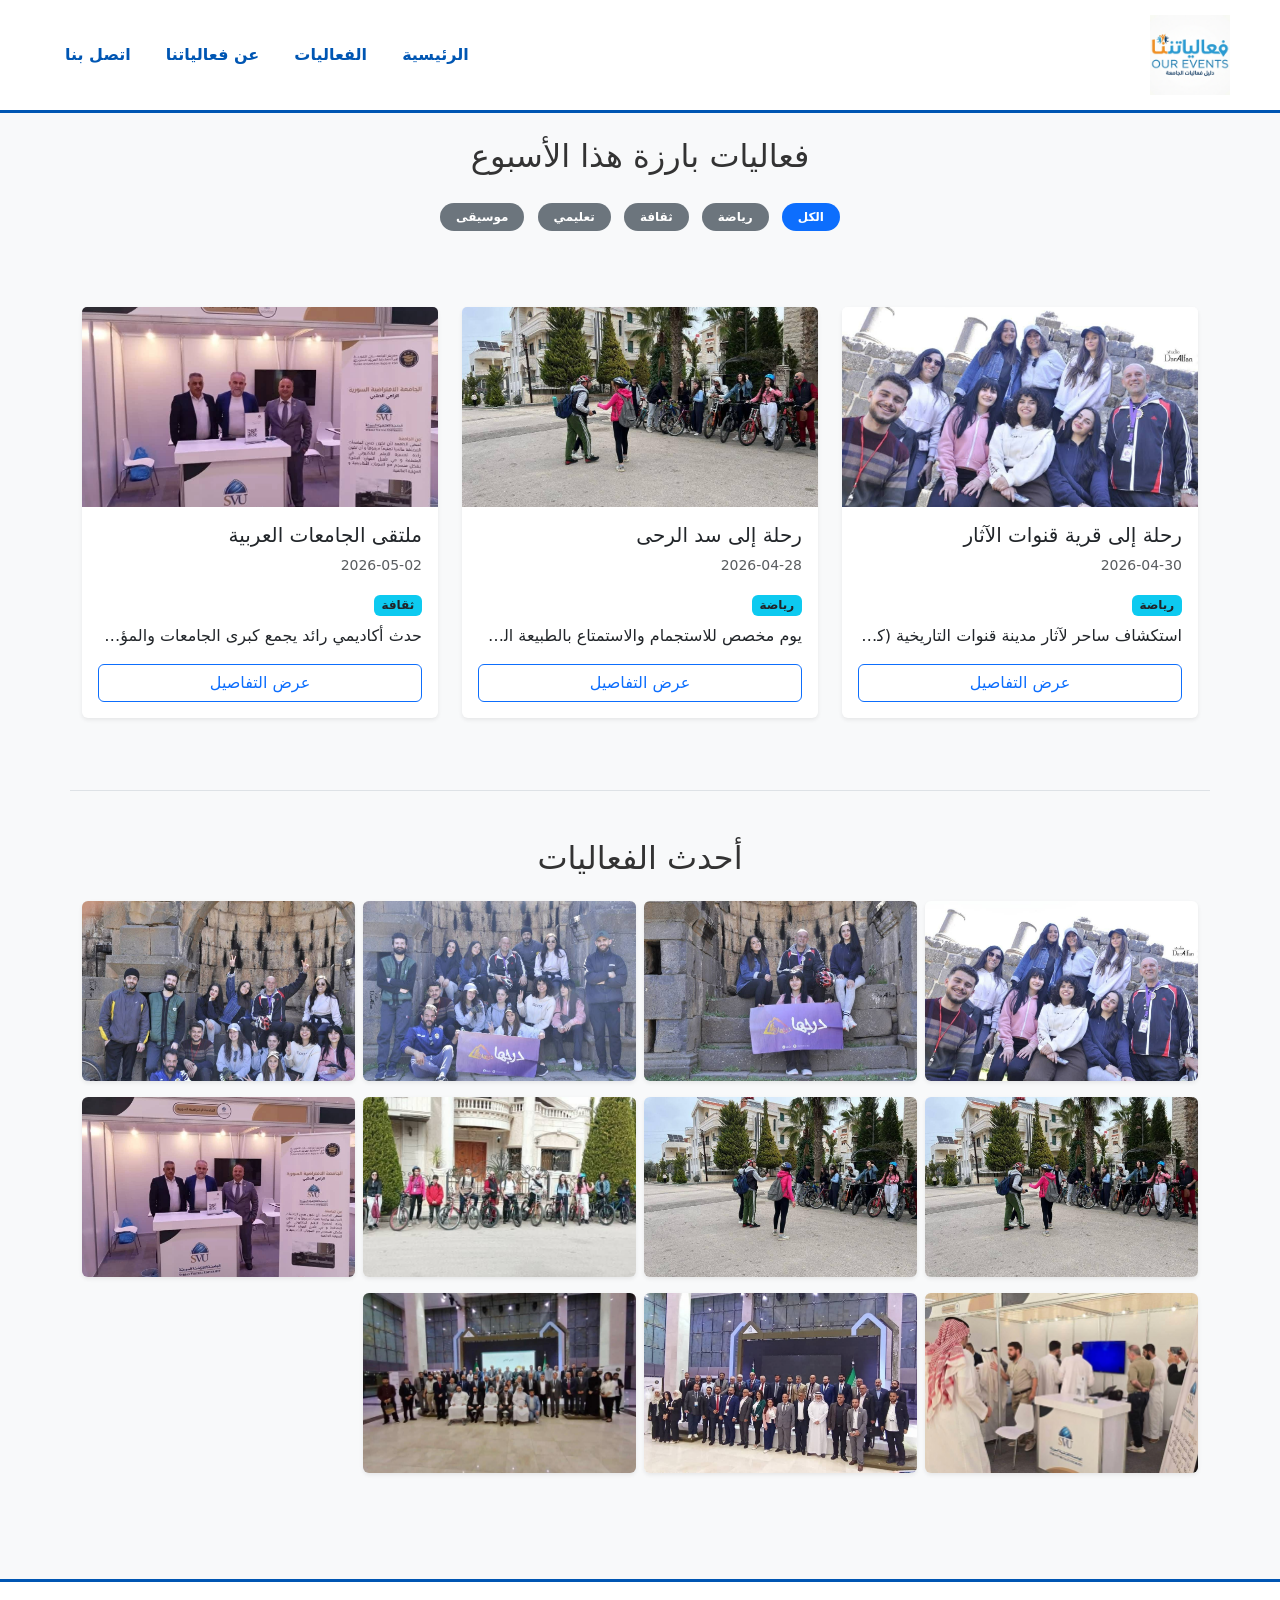
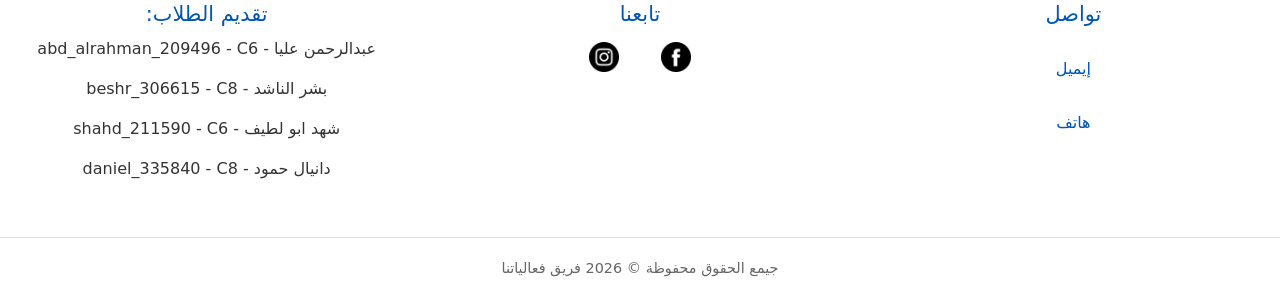
<file: index.html>
<!DOCTYPE html>
<html lang="ar">

<head>
    <meta charset="UTF-8">
    <meta name="viewport" content="width=device-width, initial-scale=1.0">
    <title>الرئيسية</title>
    <link href="https://cdn.jsdelivr.net/npm/bootstrap@5.3.0/dist/css/bootstrap.min.css" rel="stylesheet">
    <link rel="stylesheet" href="assets/css/styles.css">
</head>

<body dir="rtl" onload="filterByBadge('all') ; loadWeeklyGallery()">
    <header>
        <img src="assets/img/Logo.png" alt="Logo">
        
        <nav>
        <span>الرئيسية</span>
        <a href="./events.html">الفعاليات</a>
        <a href="./about.html">عن فعالياتنا</a>
        <a href="./contact.html">اتصل بنا</a> 
        </nav>
        
    </header>
    <main>
        <!-- badges section -->
         <section class="container py-4 text-center">
            <h2 class="mb-4">فعاليات بارزة هذا الأسبوع</h2>
            <div id="filterBadges">
                <span class="badge rounded-pill bg-primary p-2 px-3 m-1" style="cursor:pointer" onclick="filterByBadge('all')">الكل</span>
                <span class="badge rounded-pill bg-secondary p-2 px-3 m-1" style="cursor:pointer" onclick="filterByBadge('رياضة')">رياضة</span>
                <span class="badge rounded-pill bg-secondary p-2 px-3 m-1" style="cursor:pointer" onclick="filterByBadge('ثقافة')">ثقافة</span>
                <span class="badge rounded-pill bg-secondary p-2 px-3 m-1" style="cursor:pointer" onclick="filterByBadge('تعليمي')">تعليمي</span>
                <span class="badge rounded-pill bg-secondary p-2 px-3 m-1" style="cursor:pointer" onclick="filterByBadge('موسيقى')">موسيقى</span>
            </div>
        </section>

        <!-- weekly events -->
        <section class="container py-5">
            
            <!-- container for the weekly events  -->
            <div id="weeklyEventsList" class="row">
                </div>
        </section>

        <!-- current week events imgs -->
         <section class="container py-5 border-top">
            <h2 class="mb-4 text-center">أحدث الفعاليات</h2>
            <div id="weeklyGallery" class="row g-2">
                </div>
        </section>
    </main>
    <footer>
        <div>
            <h2>تواصل</h2>
            <a href="">إيميل</a>
            <a href="">هاتف</a>
        </div>
        <div>
            <h2>تابعنا</h2>
            <a href=""><img src="assets/img/facebook.png" alt=""></a>
            <a href=""><img src="assets/img/instagram.png" alt=""></a>
            
        </div>
        <div><h2>تقديم الطلاب:</h2>
            <p>عبدالرحمن عليا - abd_alrahman_209496 - C6</p>
            <p>بشر الناشد - beshr_306615 - C8</p>
            <p>شهد ابو لطيف - shahd_211590 - C6</p>
            <p>دانيال حمود - daniel_335840 - C8</p></div>
        <div>
            <p>جيمع الحقوق محفوظة &copy; 2026 فريق فعالياتنا</p>
        </div>
    </footer>

    <script src="assets/js/main.js"></script>
</body>

</html>
</file>
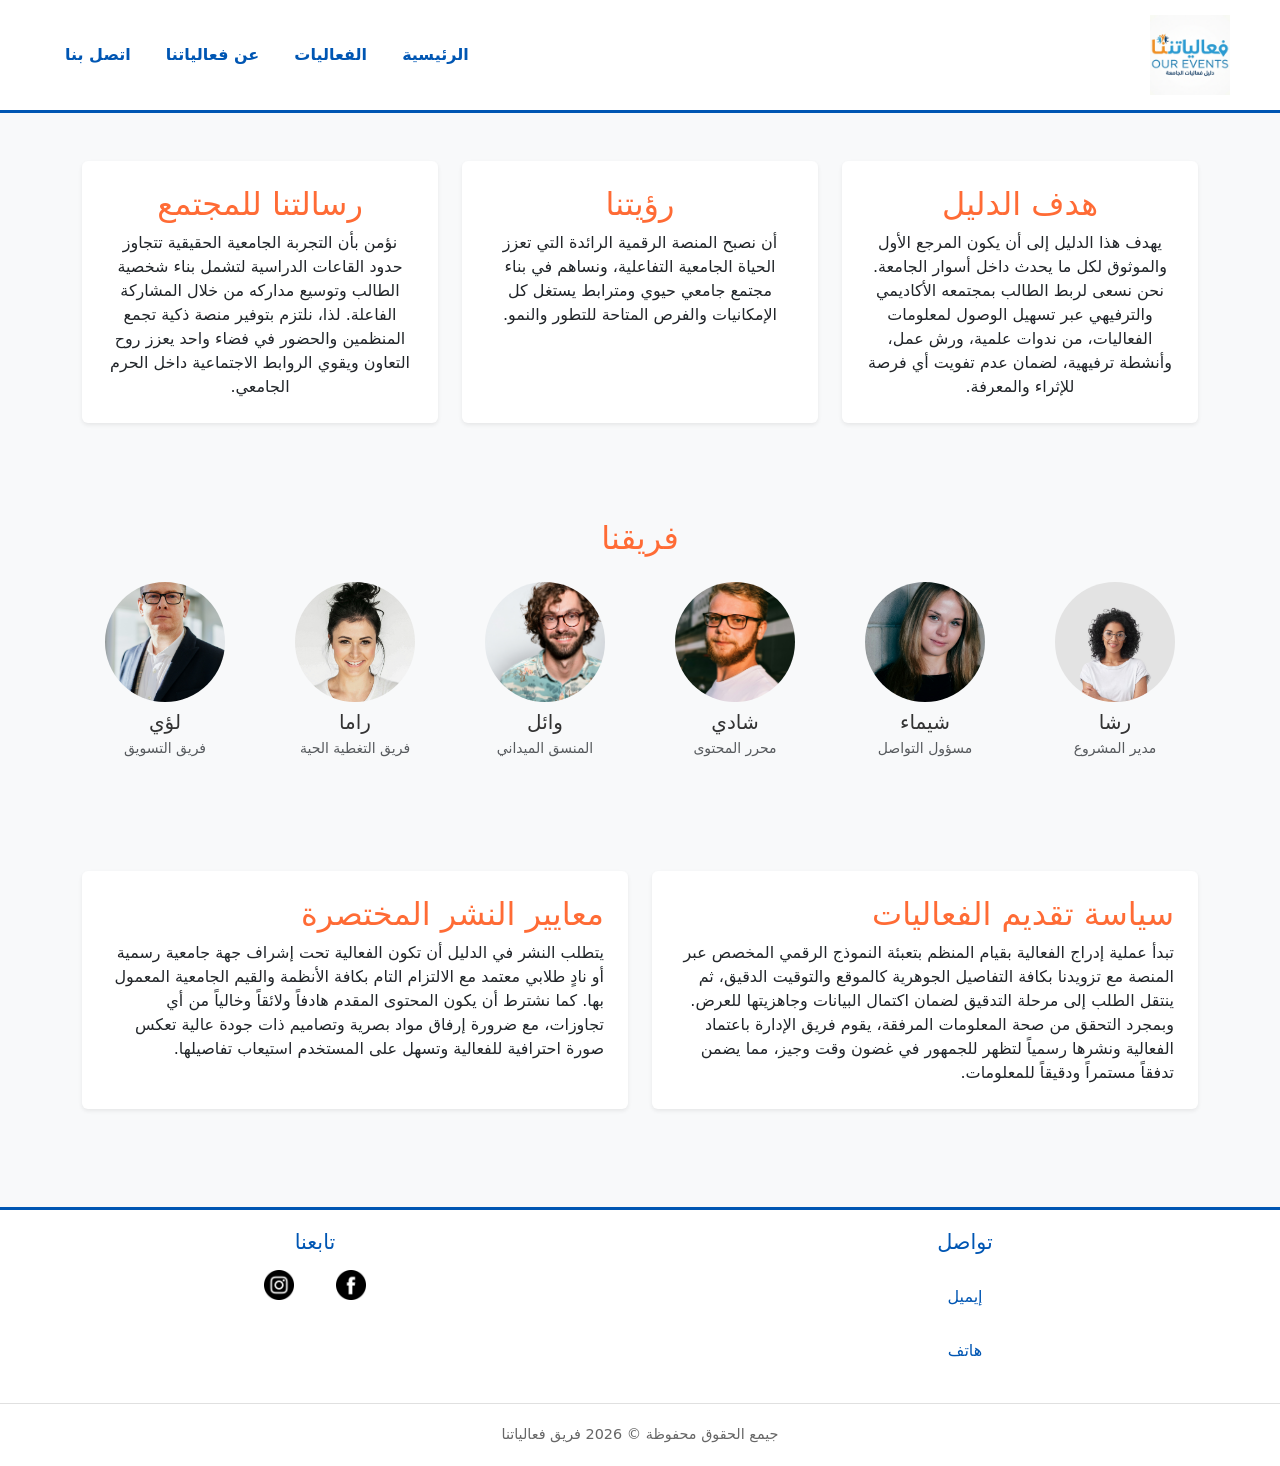
<file: about.html>
<!DOCTYPE html>
<html lang="ar">

<head>
    <meta charset="UTF-8">
    <meta name="viewport" content="width=device-width, initial-scale=1.0">
    <title>عن فعاليتنا</title>
    <!-- bootstrap for css -->
    <link href="https://cdn.jsdelivr.net/npm/bootstrap@5.3.0/dist/css/bootstrap.min.css" rel="stylesheet">
    <link rel="stylesheet" href="assets/css/styles.css">
</head>

<body dir="rtl">
    <header>
        <img src="assets/img/Logo.png" alt="Logo">
        
        <nav>
            <a href="./index.html">الرئيسية</a>
            <a href="./events.html">الفعاليات</a>
            <span>عن فعالياتنا</span>
            <a href="./contact.html">اتصل بنا</a> 
        </nav>
    </header>
    
    <main>
        <!-- Mission Section -->
        <section class="container py-5">
            <div class="row g-4">
                <div class="col-md-4">
                    <div class="card shadow-sm h-100 border-0" >
                        <div class="card-body text-center p-4">
                            <h2 class="card-title" style="color: #FF6B35;">هدف الدليل</h2>
                            <p class="card-text">يهدف هذا الدليل إلى أن يكون المرجع الأول والموثوق لكل ما يحدث داخل أسوار الجامعة. نحن نسعى لربط الطالب بمجتمعه الأكاديمي والترفيهي عبر تسهيل الوصول لمعلومات الفعاليات، من ندوات علمية، ورش عمل، وأنشطة ترفيهية، لضمان عدم تفويت أي فرصة للإثراء والمعرفة.</p>
                        </div>
                    </div>
                </div>
                
                <div class="col-md-4">
                    <div class="card shadow-sm h-100 border-0" >
                        <div class="card-body text-center p-4">
                            <h2 class="card-title" style="color: #FF6B35;">رؤيتنا</h2>
                            <p class="card-text">أن نصبح المنصة الرقمية الرائدة التي تعزز الحياة الجامعية التفاعلية، ونساهم في بناء مجتمع جامعي حيوي ومترابط يستغل كل الإمكانيات والفرص المتاحة للتطور والنمو.</p>
                        </div>
                    </div>
                </div>
                
                <div class="col-md-4">
                    <div class="card shadow-sm h-100 border-0" >
                        <div class="card-body text-center p-4">
                            <h2 class="card-title" style="color: #FF6B35;">رسالتنا للمجتمع</h2>
                            <p class="card-text">نؤمن بأن التجربة الجامعية الحقيقية تتجاوز حدود القاعات الدراسية لتشمل بناء شخصية الطالب وتوسيع مداركه من خلال المشاركة الفاعلة. لذا، نلتزم بتوفير منصة ذكية تجمع المنظمين والحضور في فضاء واحد يعزز روح التعاون ويقوي الروابط الاجتماعية داخل الحرم الجامعي.</p>
                        </div>
                    </div>
                </div>
            </div>
        </section>
        
        <!-- Team Section -->
        <section class="container py-5">
            <h2 class="text-center mb-4" style="color: #FF6B35;">فريقنا</h2>
            <div class="row g-4 justify-content-center">
                <div class="col-6 col-md-4 col-lg-2">
                    <div class="text-center">
                        <img src="assets/img/person_01.jpg" class="rounded-circle mb-2" alt="رشا" style="width: 120px; height: 120px; object-fit: cover;">
                        <h3 class="h5 mb-1">رشا</h3>
                        <p class="text-muted small">مدير المشروع</p>
                    </div>
                </div>
                <div class="col-6 col-md-4 col-lg-2">
                    <div class="text-center">
                        <img src="assets/img/person_02.jpg" class="rounded-circle mb-2" alt="شيماء" style="width: 120px; height: 120px; object-fit: cover;">
                        <h3 class="h5 mb-1">شيماء</h3>
                        <p class="text-muted small">مسؤول التواصل</p>
                    </div>
                </div>
                <div class="col-6 col-md-4 col-lg-2">
                    <div class="text-center">
                        <img src="assets/img/person_03.jpg" class="rounded-circle mb-2" alt="شادي" style="width: 120px; height: 120px; object-fit: cover;">
                        <h3 class="h5 mb-1">شادي</h3>
                        <p class="text-muted small">محرر المحتوى</p>
                    </div>
                </div>
                <div class="col-6 col-md-4 col-lg-2">
                    <div class="text-center">
                        <img src="assets/img/person_04.jpg" class="rounded-circle mb-2" alt="وائل" style="width: 120px; height: 120px; object-fit: cover;">
                        <h3 class="h5 mb-1">وائل</h3>
                        <p class="text-muted small">المنسق الميداني</p>
                    </div>
                </div>
                <div class="col-6 col-md-4 col-lg-2">
                    <div class="text-center">
                        <img src="assets/img/person_05.jpg" class="rounded-circle mb-2" alt="راما" style="width: 120px; height: 120px; object-fit: cover;">
                        <h3 class="h5 mb-1">راما</h3>
                        <p class="text-muted small">فريق التغطية الحية</p>
                    </div>
                </div>
                <div class="col-6 col-md-4 col-lg-2">
                    <div class="text-center">
                        <img src="assets/img/person_06.jpg" class="rounded-circle mb-2" alt="لؤي" style="width: 120px; height: 120px; object-fit: cover;">
                        <h3 class="h5 mb-1">لؤي</h3>
                        <p class="text-muted small">فريق التسويق</p>
                    </div>
                </div>
            </div>
        </section>
        
        <!-- Policies Section -->
        <section class="container py-5">
            <div class="row g-4">
                <div class="col-md-6">
                    <div class="card shadow-sm h-100 border-0" >
                        <div class="card-body p-4">
                            <h2 class="card-title" style="color: #FF6B35;">سياسة تقديم الفعاليات</h2>
                            <p class="card-text">تبدأ عملية إدراج الفعالية بقيام المنظم بتعبئة النموذج الرقمي المخصص عبر المنصة مع تزويدنا بكافة التفاصيل الجوهرية كالموقع والتوقيت الدقيق، ثم ينتقل الطلب إلى مرحلة التدقيق لضمان اكتمال البيانات وجاهزيتها للعرض. وبمجرد التحقق من صحة المعلومات المرفقة، يقوم فريق الإدارة باعتماد الفعالية ونشرها رسمياً لتظهر للجمهور في غضون وقت وجيز، مما يضمن تدفقاً مستمراً ودقيقاً للمعلومات.</p>
                        </div>
                    </div>
                </div>
                
                <div class="col-md-6">
                    <div class="card shadow-sm h-100 border-0" >
                        <div class="card-body p-4">
                            <h2 class="card-title" style="color: #FF6B35;">معايير النشر المختصرة</h2>
                            <p class="card-text">يتطلب النشر في الدليل أن تكون الفعالية تحت إشراف جهة جامعية رسمية أو نادٍ طلابي معتمد مع الالتزام التام بكافة الأنظمة والقيم الجامعية المعمول بها. كما نشترط أن يكون المحتوى المقدم هادفاً ولائقاً وخالياً من أي تجاوزات، مع ضرورة إرفاق مواد بصرية وتصاميم ذات جودة عالية تعكس صورة احترافية للفعالية وتسهل على المستخدم استيعاب تفاصيلها.</p>
                        </div>
                    </div>
                </div>
            </div>
        </section>
    </main>
    
    <footer>
        <div>
            <h2>تواصل</h2>
            <a href="">إيميل</a>
            <a href="">هاتف</a>
        </div>
        <div>
            <h2>تابعنا</h2>
            <a href=""><img src="assets/img/facebook.png" alt=""></a>
            <a href=""><img src="assets/img/instagram.png" alt=""></a>
        </div>
        <div>
            <p>جيمع الحقوق محفوظة &copy; 2026 فريق فعالياتنا</p>
        </div>
    </footer>

    <!-- bootstrap for JS -->
    <script src="https://cdn.jsdelivr.net/npm/bootstrap@5.3.0/dist/js/bootstrap.bundle.min.js"></script>
</body>

</html>
</file>
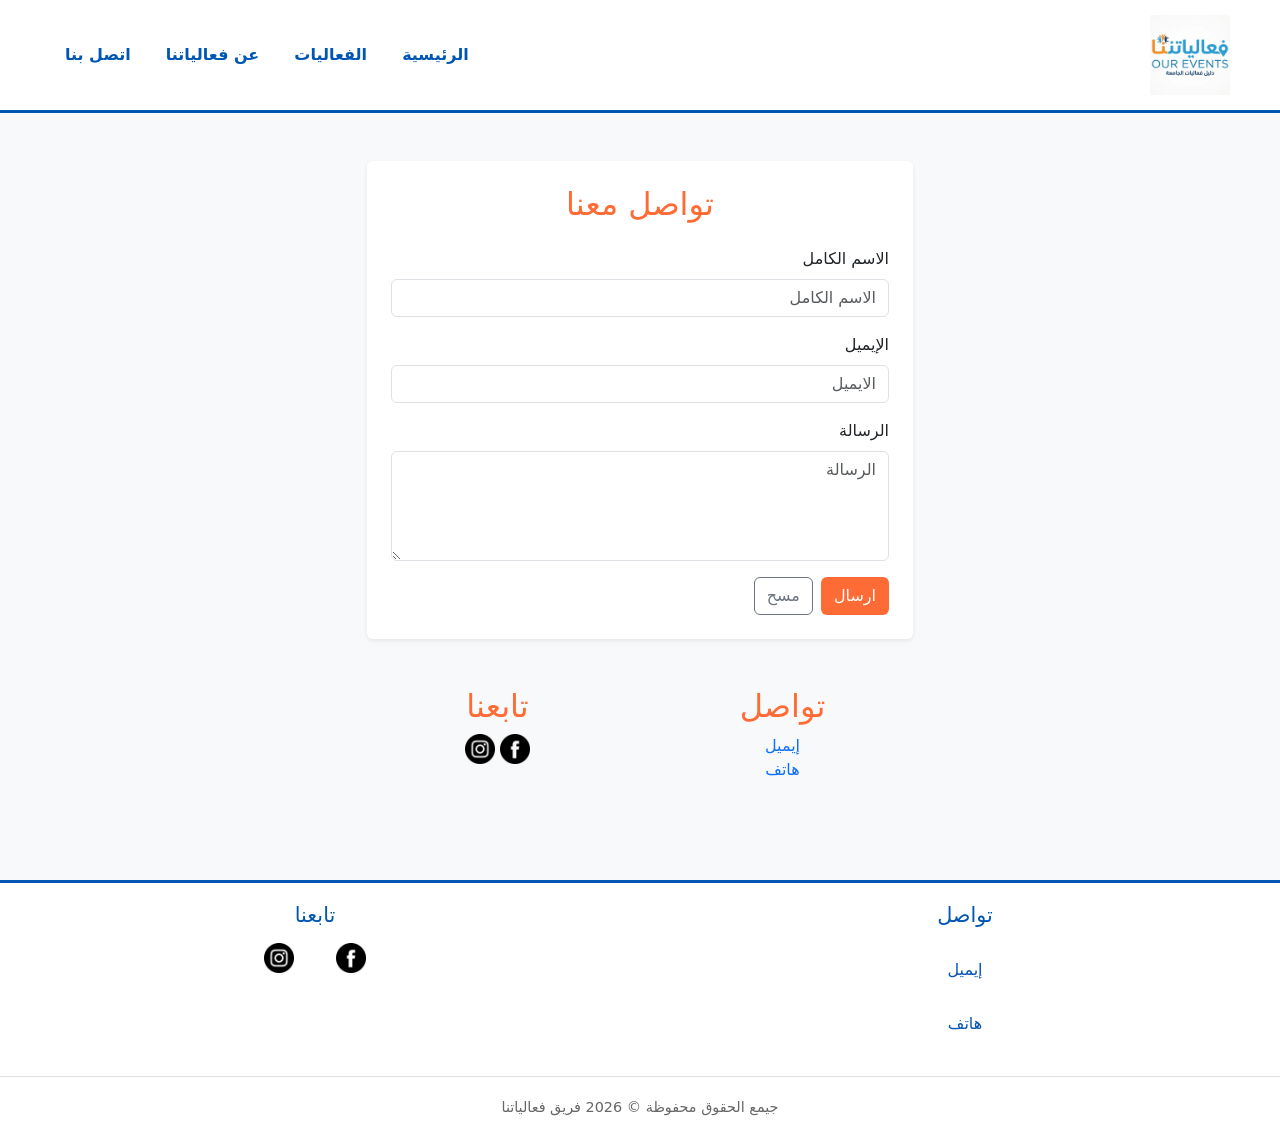
<file: contact.html>
<!DOCTYPE html>
<html lang="ar">

<head>
    <meta charset="UTF-8">
    <meta name="viewport" content="width=device-width, initial-scale=1.0">
    <title>اتصل بنا</title>

    <!-- bootstrap for css -->
    <link href="https://cdn.jsdelivr.net/npm/bootstrap@5.3.0/dist/css/bootstrap.min.css" rel="stylesheet">
    <link rel="stylesheet" href="assets/css/styles.css">
</head>

<body dir="rtl">
    <header>
        <img src="assets/img/Logo.png" alt="Logo">

        <nav>
            <a href="./index.html">الرئيسية</a>
            <a href="./events.html">الفعاليات</a>
            <a href="./about.html">عن فعالياتنا</a>
            <span>اتصل بنا</span>
        </nav>
    </header>

    <main class="container py-5">
        <div class="row justify-content-center">
            <div class="col-md-8 col-lg-6">
                <!-- alerts -->
                <div id="errorAlert" class="alert alert-danger d-none">يرجى ملء جميع الحقول!</div>
                <div id="emailAlert" class="alert alert-warning d-none">صيغة الإيميل غير صحيحة!</div>
                <div id="successAlert" class="alert alert-success d-none">تم الإرسال بنجاح!</div>

                <!-- Form Section -->
                <div class="card shadow-sm border-0 mb-5" >
                    <div class="card-body p-4">
                        <h2 class="text-center mb-4" style="color: #FF6B35;">تواصل معنا</h2>
                        <form action="">
                            <div class="mb-3">
                                <label for="fullName" class="form-label">الاسم الكامل</label>
                                <input placeholder="الاسم الكامل" type="text" id="fullName" class="form-control">
                            </div>
                            <div class="mb-3">
                                <label for="email" class="form-label">الإيميل</label>
                                <input placeholder="الايميل" type="text" id="email" class="form-control">
                            </div>
                            <div class="mb-3">
                                <label for="message" class="form-label">الرسالة</label>
                                <textarea placeholder="الرسالة" id="message" class="form-control" rows="4"></textarea>
                            </div>
                            <div class="d-flex gap-2">
                                <input type="submit" value="ارسال" onclick="validateInputs(event)" class="btn" style="background-color: #FF6B35; color: white;">
                                <input type="reset" title="إعادة تعيين" class="btn btn-outline-secondary" value="مسح">
                            </div>
                        </form>
                    </div>
                </div>

                <!-- Contact Info Section -->
                <div class="row text-center">
                    <div class="col-6">
                        <h2 style="color: #FF6B35;">تواصل</h2>  
                        <a href="" class="d-block text-decoration-none">إيميل</a>
                        <a href="" class="d-block text-decoration-none">هاتف</a>
                    </div>
                    <div class="col-6">
                        <h2 style="color: #FF6B35;">تابعنا</h2>
                        <a href=""><img src="assets/img/facebook.png" alt="" style="width: 30px;"></a>
                        <a href=""><img src="assets/img/instagram.png" alt="" style="width: 30px;"></a>
                    </div>
                </div>
            </div>
        </div>
    </main>
    
    <footer>
        <div>
            <h2>تواصل</h2>
            <a href="">إيميل</a>
            <a href="">هاتف</a>
        </div>
        <div>
            <h2>تابعنا</h2>
            <a href=""><img src="assets/img/facebook.png" alt=""></a>
            <a href=""><img src="assets/img/instagram.png" alt=""></a>
        </div>
        <div>
            <p>جيمع الحقوق محفوظة &copy; 2026 فريق فعالياتنا</p>
        </div>
    </footer>

    <!-- bootstrap for JS -->
    <script src="https://cdn.jsdelivr.net/npm/bootstrap@5.3.0/dist/js/bootstrap.bundle.min.js"></script>
    <script src="assets/js/main.js"></script>
</body>

</html>
</file>
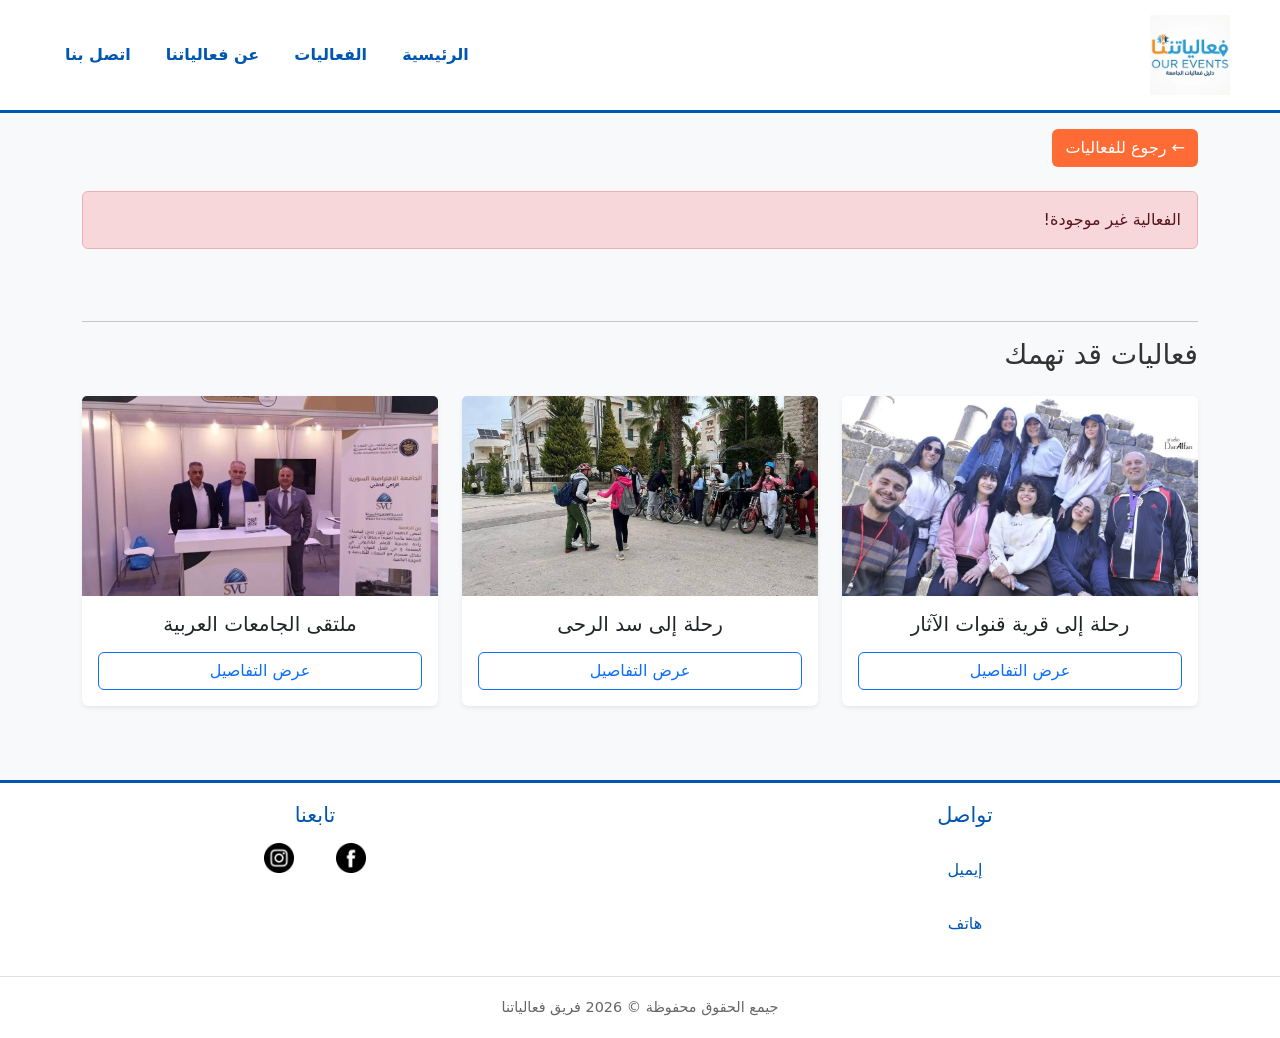
<file: event.html>
<!DOCTYPE html>
<html lang="ar">

<head>
    <meta charset="UTF-8">
    <title>الفعالية</title>
    <!-- bootstrap for css -->
    <link href="https://cdn.jsdelivr.net/npm/bootstrap@5.3.0/dist/css/bootstrap.min.css" rel="stylesheet">
    <link rel="stylesheet" href="assets/css/styles.css">
</head>

<body dir="rtl" onload="displayEventDetails(); showStaticRelated()" >
    <header>
        <img src="assets/img/Logo.png" alt="Logo">

        <nav>
            <a href="./index.html">الرئيسية</a>
            <span>الفعاليات</span>
            <a href="./about.html">عن فعالياتنا</a>
            <a href="./contact.html">اتصل بنا</a>
        </nav>
    </header>
    
    <main>
        <!-- Back button moved here, outside the container -->
        <div class="container py-3">
            <a href="#" onclick="history.back(); return false;" class="btn" style="background-color: #FF6B35; color: white;">← رجوع للفعاليات</a>
        </div>
        
        <div class="container py-2">
            <div id="eventDetails"></div>
        </div>
        
        <!-- related events -->
        <div class="container mt-5">
            <hr>
            <h3 class="mb-4">فعاليات قد تهمك</h3>
            <div id="staticRelatedEvents" class="row"></div>
        </div>
    </main>
    
    <footer>
        <div>
            <h2>تواصل</h2>
            <a href="">إيميل</a>
            <a href="">هاتف</a>
        </div>
        <div>
            <h2>تابعنا</h2>
            <a href=""><img src="assets/img/facebook.png" alt=""></a>
            <a href=""><img src="assets/img/instagram.png" alt=""></a>
        </div>
        <div>
            <p>جيمع الحقوق محفوظة &copy; 2026 فريق فعالياتنا</p>
        </div>
    </footer>

    <!-- bootstrap for JS -->
    <script src="https://cdn.jsdelivr.net/npm/bootstrap@5.3.0/dist/js/bootstrap.bundle.min.js"></script>
    <script src="assets/js/main.js"></script>
</body>

</html>
</file>
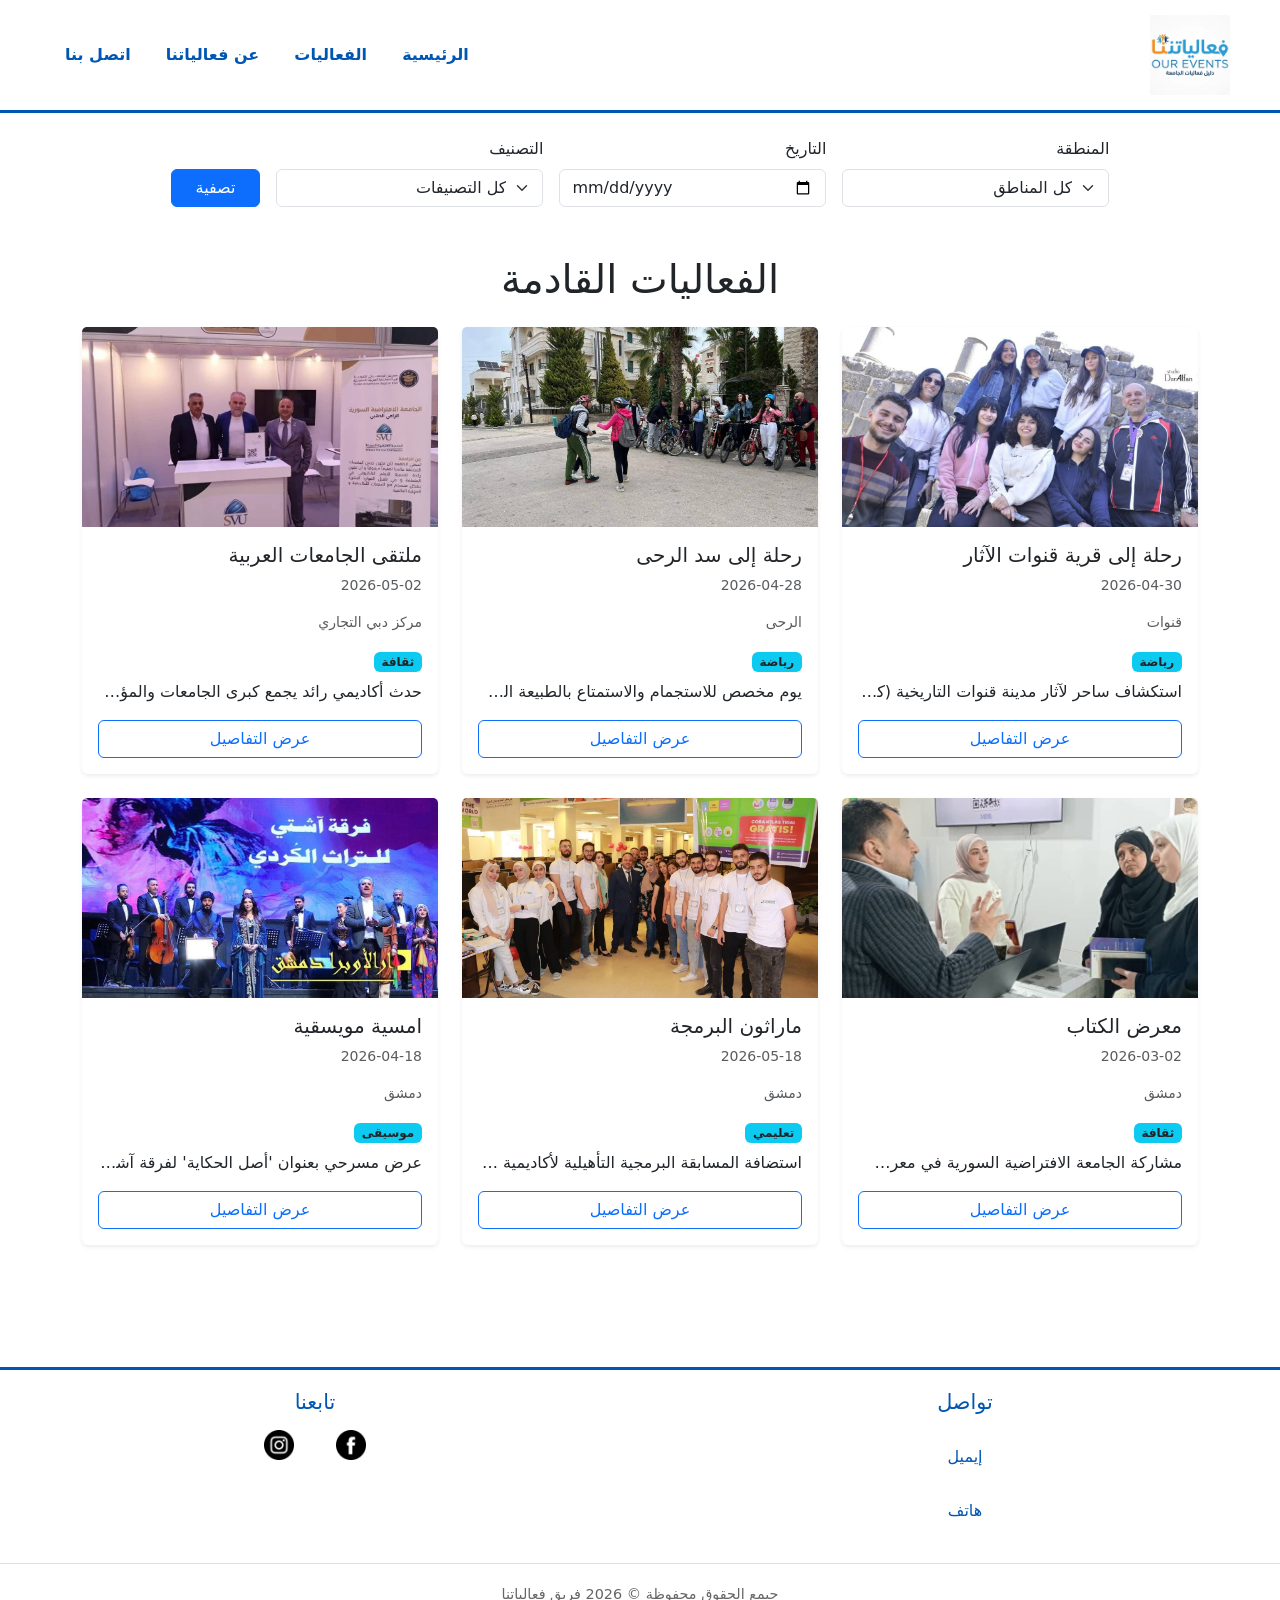
<file: events.html>
<!DOCTYPE html>
<html lang="ar">

<head>
    <meta charset="UTF-8">
    <meta name="viewport" content="width=device-width, initial-scale=1.0">
    <title>فعاليات</title>
    <link rel="stylesheet" href="assets/css/styles.css">
      <!-- bootstrap for css -->
    <link href="https://cdn.jsdelivr.net/npm/bootstrap@5.3.0/dist/css/bootstrap.min.css" rel="stylesheet">
   
    <!-- js main file -->
    <script src="assets/js/main.js"></script>
</head>

<body dir="rtl" onload="displayEvents()">
    <header>
        <img src="assets/img/Logo.png" alt="Logo">
        
        <nav>
        <a href="./index.html">الرئيسية</a>
        <span>الفعاليات</span>
        <a href="./about.html">عن فعالياتنا</a>
        <a href="./contact.html">اتصل بنا</a> 
        </nav>
        
    </header>
    <main>
        <div>
            <!-- filters -->
            <div class="container mt-4">
                <div class="row g-3 align-items-end justify-content-center">
                    <div class="col-md-3">
                        <label for="placeFilter" class="form-label">المنطقة</label>
                        <select class="form-select" id="placeFilter">
                            <option selected value="all">كل المناطق</option>
                            <option value="قنوات">قنوات</option>
                            <option value="الرحى">الرحى</option>
                            <option value="مركز دبي التجاري">مركز دبي التجاري</option>
                            <option value="دمشق">دمشق</option>
                        </select>
                    </div>

                    <div class="col-md-3">
                        <label for="dateFilter" class="form-label">التاريخ</label>
                        <input type="date" class="form-control" id="dateFilter">
                    </div>

                    <div class="col-md-3">
                        <label for="categoryFilter" class="form-label">التصنيف</label>
                        <select class="form-select" id="categoryFilter">
                            <option selected value="all">كل التصنيفات</option>
                            <option value="ثقافة">ثقافة</option>
                            <option value="رياضة">رياضة</option>
                            <option value="موسيقى">موسيقى</option>
                            <option value="تعليمي">تعليمي</option>
                        </select>
                    </div>

                    <div class="col-md-auto">
                        <button class="btn btn-primary px-4" id="filterBtn" onclick="displayFilteredEvents()">تصفية</button>
                    </div>
                </div>
            </div>
        </div>

        <div class="container py-5">
        <h1 class="text-center mb-4">الفعاليات القادمة</h1>
        
        <div class="row" id="eventsContainer">
            <!-- Events will be added here by JavaScript -->
        </div>
    </div>
    </main>
    <footer>
        <div>
            <h2>تواصل</h2>
            <a href="">إيميل</a>
            <a href="">هاتف</a>
        </div>
        <div>
            <h2>تابعنا</h2>
            <a href=""><img src="assets/img/facebook.png" alt=""></a>
            <a href=""><img src="assets/img/instagram.png" alt=""></a>
        </div>
        <div>
            <p>جيمع الحقوق محفوظة &copy; 2026 فريق فعالياتنا</p>
        </div>
    </footer>

    <!-- bootstrap for JS -->
    <script src="https://cdn.jsdelivr.net/npm/bootstrap@5.3.0/dist/js/bootstrap.bundle.min.js"></script>
    <script src="assets/js/main.js"></script>
</body>

</html>
</file>
<file: assets/css/styles.css>
/* full body  */
body {
    background-color: #f8f9fa;   
    color: #333;                 
}

/* header */
header {
    background-color: white;
    padding: 15px 50px;
    display: flex;             
    justify-content: space-between;
    align-items: center;
    border-bottom: 3px solid #0056b3;
}

header img {
    height: 80px;
}

/* links */
nav a, nav span {
    text-decoration: none;
    color: #0056b3;
    margin: 0 15px;
    font-weight: bold;
}
/* hover effect */
nav a:hover {
    color: #ff6600; 
}

/* footer */
footer {
    background-color: white;   
    color: #333;                
    padding: 20px 0;
    margin-top: 50px;
    text-align: center;
    border-top: 3px solid #0056b3;
    display: flex;
    flex-wrap: wrap;
    justify-content: space-around;
    align-items: flex-start;
    gap: 20px; 
}

/* footer sections (divs) */
footer div {
    flex: 1;
    min-width: 200px;
    padding: 0 15px;
}

/* footer titles */
footer h2 {
    color: #0056b3; 
    font-size: 1.3rem;
    margin-bottom: 10px;

}

/* footer links */
footer a {
    color: #0056b3; 
    text-decoration: none;
    margin: 0 10px;
    font-weight: 500;
    display: inline-block;
}

/* contact links - stack them vertically */
footer div:first-child a {
    display: block;
    margin-top: 15px;
    padding-top: 15px; 
}

/* hover effect */
footer a:hover {
    color: #ff6600; 
}

/* social media images */
footer img {
    width: 30px;
    height: 30px;
    margin: 5px 8px;
    transition: 0.3s;
    vertical-align: middle;
}

footer img:hover {
    opacity: 0.7;
    transform: scale(1.1);
}

/* copyright section - full width */
footer div:last-child {
    flex-basis: 100%;
    margin-top: 20px;
    padding-top: 20px;
    border-top: 1px solid #e0e0e0;
}

footer div:last-child p {
    margin: 0;
    font-size: 0.9rem;
    color: #666;
}

/* responsive design for smaller screens */
@media (max-width: 600px) {
    footer {
        flex-direction: column;
        align-items: center;
        text-align: center;
    }
    
    footer div {
        width: 100%;
        margin-bottom: 20px;
    }
    
    footer div:last-child {
        margin-top: 10px;
    }
}

/* cards style */
.card {
    border: none !important;
    transition: 0.3s; 
}

.card:hover {
    transform: translateY(-5px); 
}
</file>
